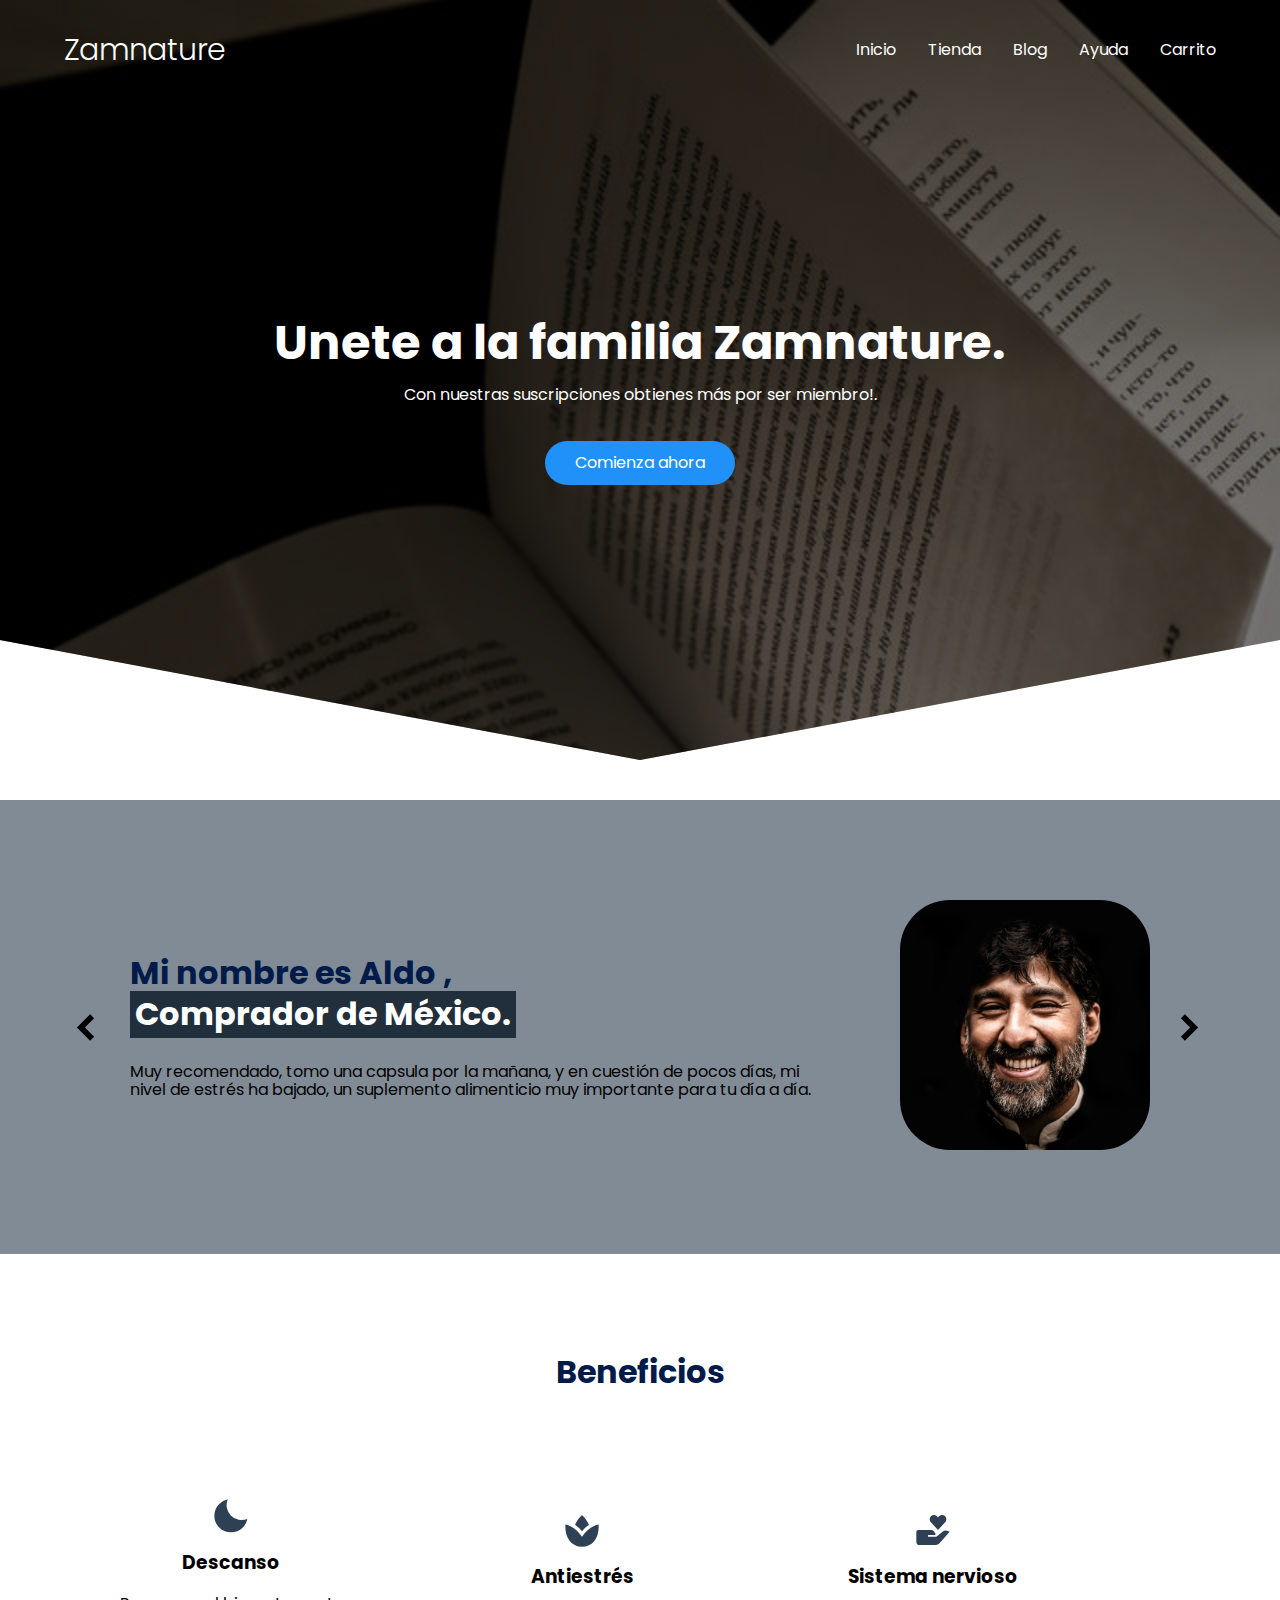
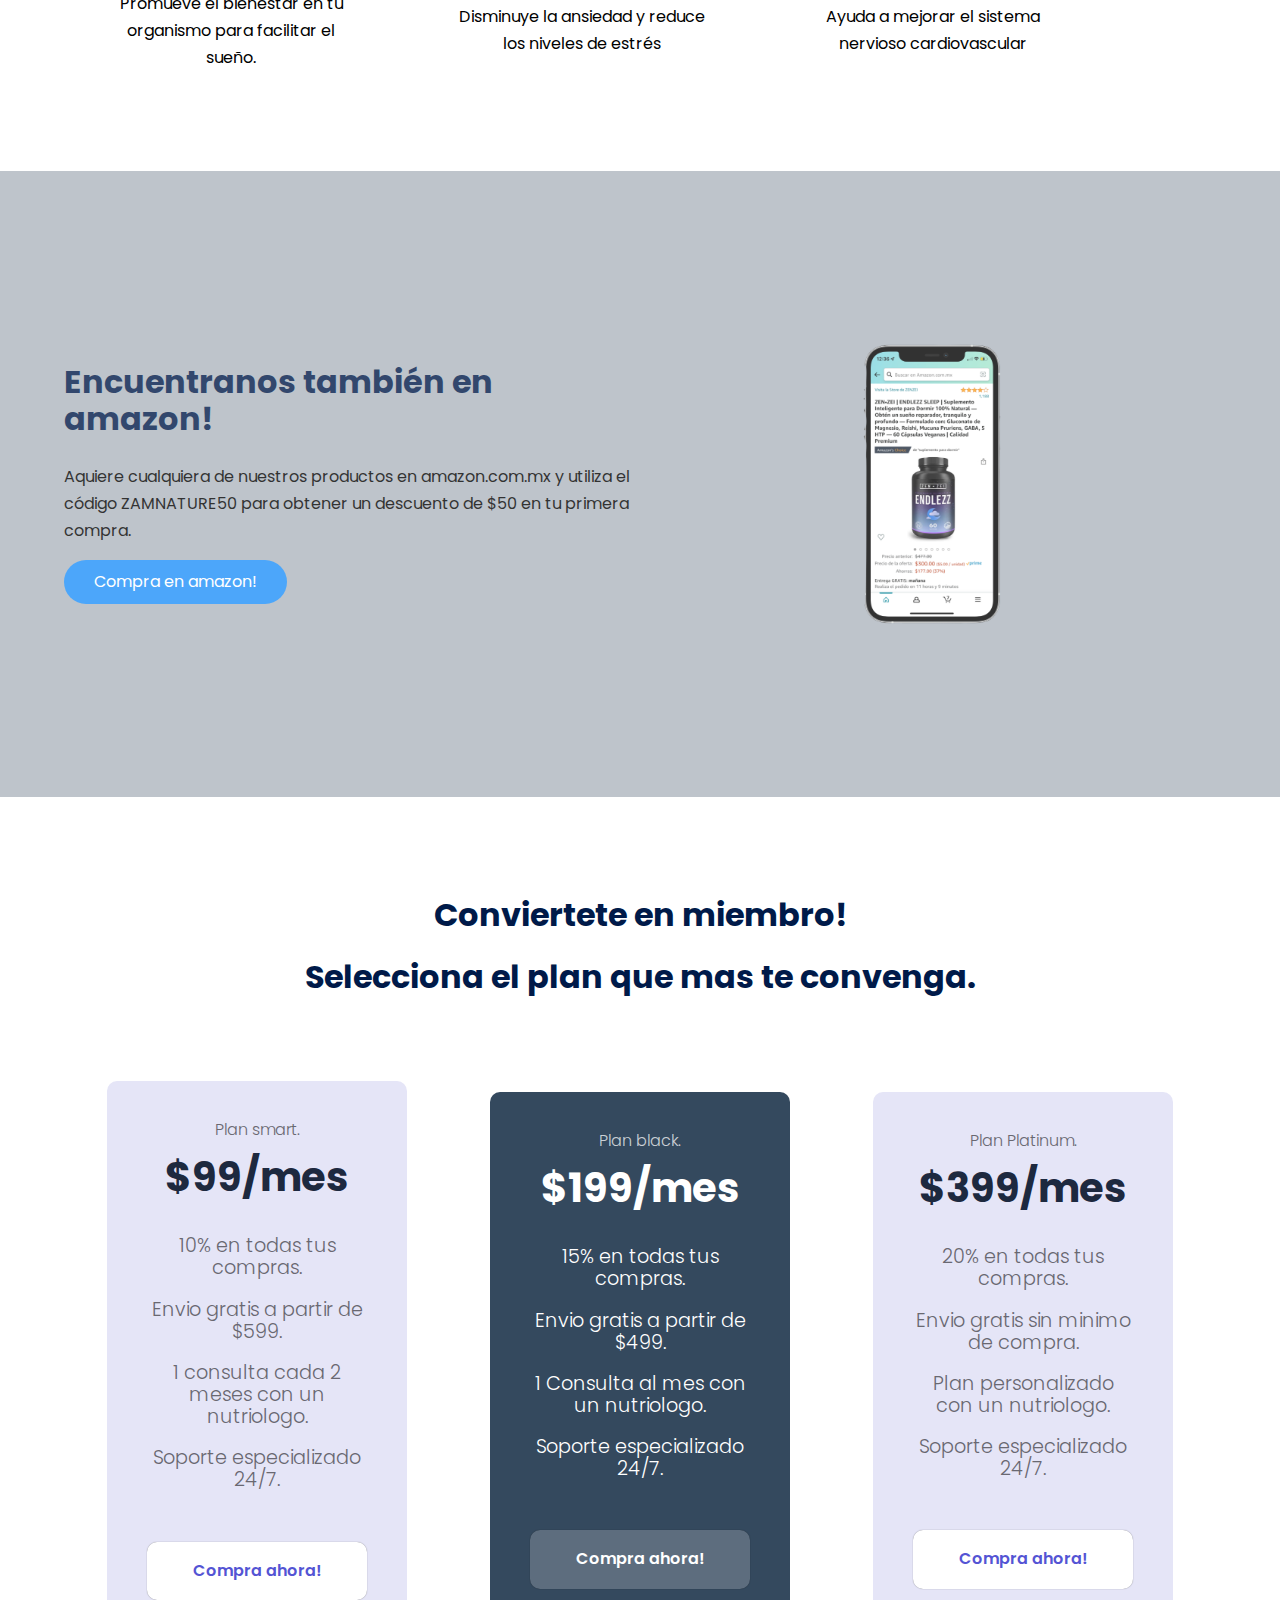
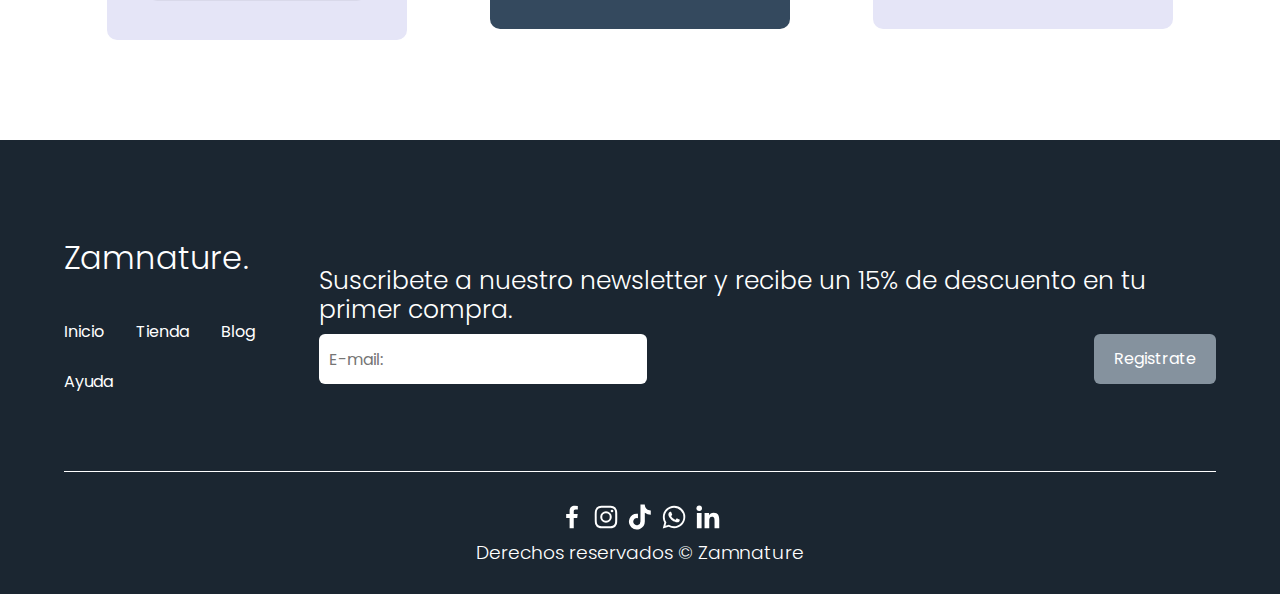
<file: index.html>
<!DOCTYPE html>
<html lang="es">
<head>
    <meta charset="UTF-8">
    <meta http-equiv="X-UA-Compatible" content="IE=edge">
    <meta name="viewport" content="width=device-width, initial-scale=1.0">
    <title>Zamnature</title>
    <link rel="shortcut icon" href="./landing-page/IMG/favicon.ico" type="image/x-icon">
    <link rel="stylesheet" href="./landing-page/CSS/normalize.css">
    <link rel="stylesheet" href="./landing-page/CSS/style.css">


    <meta name="theme-color" content="#85929E">

    <meta name="title" content="Zamnature - Suplementos alimenticios premium">
</head>
<body>
    
<header class="hero">
    <nav class="nav container">
        <div class="nav__logo">
            <a href="index.html" class="nav__title">Zamnature</a>
        </div>

        <ul class="nav__link nav__link--menu">
            <li class="nav__items">
                <a href="index.html" class="nav__links">Inicio</a>
            </li>
            <li class="nav__items">
                <a href="Tienda.html" class="nav__links">Tienda</a>
            </li>
            <li class="nav__items">
                <a href="Blog.html" class="nav__links">Blog</a>
            </li>
            <li class="nav__items">
                <a href="Ayuda.html" class="nav__links">Ayuda</a>
            </li>
            <li class="nav__items">
                <a href="#" class="nav__links">Carrito</a>
            </li>

            <img src="./landing-page/IMG/icons/close.svg" alt="" class="nav__close">
        </ul>

        <div class="nav__menu">
            <img src="./landing-page/IMG/icons/menu.svg" alt="" class="nav__img">
        </div>
    </nav>

    <section class="hero__container container">
        <h1 class="hero__title">Unete a la familia Zamnature.</h1>
        <p class="hero__paragraph">Con nuestras suscripciones obtienes más por ser miembro!.</p>
        <a href="#suscripciones" class="cta">Comienza ahora</a>
    </section>
</header>

<section class="testimony">
    <div class="testimony__container container">
        <img src="./landing-page/IMG/icons/leftarrow.svg" alt="" class="testimony__arrow" id="before">


        <section class="testimony__body testimony__body--show" data-id="1">
            <div class="testimony__texts">
                <h2 class="subtitle">Mi nombre es Aldo , <span class="testimony__course">
                    Comprador de México.
                </span></h2>
                <p class="testimony__review">Muy recomendado, tomo una capsula por la mañana, y en cuestión de pocos días, mi nivel de estrés ha bajado, un suplemento alimenticio muy importante para tu día a día.</p>
            </div>

            <figure class="testimony__picture">
                <img src="./landing-page/IMG/face.jpg" alt="" class="testimony__img">
            </figure>
        </section>


        <section class="testimony__body" data-id="2">
            <div class="testimony__texts">
                <h2 class="subtitle">Mi nombre es Daniel , <span class="testimony__course">
                    Comprador de México.
                </span></h2>
                <p class="testimony__review">Mejora mucho la calidad del sueño, recomiendo tomar una ahora antes de dormir! Excelente producto.</p>
            </div>

            <figure class="testimony__picture">
                <img src="./landing-page/IMG/face2.jpg" alt="" class="testimony__img">
            </figure>
        </section>


        <section class="testimony__body" data-id="3">
            <div class="testimony__texts">
                <h2 class="subtitle">Mi nombre es Aurora , <span class="testimony__course">
                    Comprador de México.
                </span></h2>
                <p class="testimony__review">¡Me encantó! Tengo aprox. 5 días tomándolas y he dormido profundo, despierto descansada.</p>
            </div>

            <figure class="testimony__picture">
                <img src="./landing-page/IMG/face3.jpg" alt="" class="testimony__img">
            </figure>
        </section>


        <img src="./landing-page/IMG/icons/rightarrow.svg" alt="" class="testimony__arrow" id="next">
    </div>
</section>


<main>
    <section class="container about">
        <h2 class="subtitle">Beneficios</h2>

        <div class="about__main">
            <article class="about__icons">
                <img src="./landing-page/IMG/icons/moon.svg" alt="" class="about__icon">
                <h3 class="about__title">Descanso</h3>
                <p class="about__paragraph">Promueve el bienestar en tu organismo para facilitar el sueño.</p>
            </article>

            <article class="about__icons">
                <img src="./landing-page/IMG/icons/lotus.svg" alt="" class="about__icon">
                <h3 class="about__title">Antiestrés</h3>
                <p class="about__paragraph">Disminuye la ansiedad y reduce los niveles de estrés</p>
            </article>

            <article class="about__icons">
                <img src="./landing-page/IMG/icons/care.svg" alt="" class="about__icon">
                <h3 class="about__title">Sistema nervioso</h3>
                <p class="about__paragraph">Ayuda a mejorar el sistema nervioso cardiovascular</p>
            </article>
        </div>
    </section>

    <section class="knowledge">
        <div class="knowledge__container container">
            <div class="knowledge__text">
                <h2 class="subtitle">Encuentranos también en amazon!</h2>
                <p class="knowledge__paragraph">Aquiere cualquiera de nuestros productos en amazon.com.mx y utiliza el código ZAMNATURE50 para obtener un descuento de $50 en tu primera compra.</p>
                <a href="#" class="cta">Compra en amazon!</a>
            </div>

            <figure class="knowledge__picture">
                <img src="./landing-page/IMG/mockup.png" alt="" class="knowledge__img">
            </figure>
        </div>
    </section>

    <section class="price container">
        <h2 class="subtitle">Conviertete en miembro!</h2>
        <h4 class="subtitle">Selecciona el plan que mas te convenga.</h4>
        
        <div class="price__table">
            <div class="price__element" id="suscripciones">
                <p class="price__name">Plan smart.</p>
                <h3 class="price__price">$99/mes</h3>

                <div class="price__items">
                    <p class="price__features">10% en todas tus compras.</p>
                    <p class="price__features">Envio gratis a partir de $599.</p>
                    <p class="price__features">1 consulta cada 2 meses con un nutriologo.</p>
                    <p class="price__features">Soporte especializado 24/7.</p>
                </div>

                <a href="#" class="price__cta">Compra ahora!</a>
            </div>



            <div class="price__element price__element--best">
                <p class="price__name">Plan black.</p>
                <h3 class="price__price">$199/mes</h3>

                <div class="price__items">
                    <p class="price__features">15% en todas tus compras.</p>
                    <p class="price__features">Envio gratis a partir de $499.</p>
                    <p class="price__features">1 Consulta al mes con un nutriologo.</p>
                    <p class="price__features">Soporte especializado 24/7.</p>
                </div>

                <a href="#" class="price__cta">Compra ahora!</a>
            </div>



            <div class="price__element">
                <p class="price__name">Plan Platinum.</p>
                <h3 class="price__price">$399/mes</h3>

                <div class="price__items">
                    <p class="price__features">20% en todas tus compras.</p>
                    <p class="price__features">Envio gratis sin minimo de compra.</p>
                    <p class="price__features">Plan personalizado con un nutriologo.</p>
                    <p class="price__features">Soporte especializado 24/7.</p>
                </div>

                <a href="#" class="price__cta">Compra ahora!</a>
            </div>


        </div>
    </section>
</main>
    
    <footer class="footer">
        <section class="footer__container container">
            <nav class="nav nav--footer">
                <h2 class="footer__title">Zamnature.</h2>

                <ul class="nav__link nav__link--footer">
                    <li class="nav__items">
                        <a href="index.html" class="nav__links">Inicio</a>
                    </li>
                    <li class="nav__items">
                        <a href="#" class="nav__links">Tienda</a>
                    </li>
                    <li class="nav__items">
                        <a href="#" class="nav__links">Blog</a>
                    </li>
                    <li class="nav__items">
                        <a href="Ayuda.html" class="nav__links">Ayuda</a>
                    </li>
                </ul>
            </nav>

            <form class="footer__form" action="https://formspree.io/f/xrgjzorg"
            method="POST">
                <h2 class="footer__newsletter">Suscribete a nuestro newsletter y recibe un 15% de descuento en tu primer compra.</h2>
                <div class="footer__inputs">
                    <input type="email" placeholder="E-mail:" class="footer__input"  name="_replyto">
                    <input type="submit" value="Registrate" class="footer__submit">
                </div>
            </form>
        </section>

        <section class="footer__copy container">
            <div class="footer__social">
                <a href="#" class="footer__icons">
                    <img src="./landing-page/IMG/icons/facebook.svg" alt="" class="footer__img">
                </a>

                <a href="#" class="footer__icons">
                    <img src="./landing-page/IMG/icons/instagram.svg" alt="" class="footer__img">
                </a>

                <a href="#" class="footer__icons">
                    <img src="./landing-page/IMG/icons/tiktok.svg" alt="" class="footer__img">
                </a>

                <a href="#" class="footer__icons">
                    <img src="./landing-page/IMG/icons/whatsapp.svg" alt="" class="footer__img">
                </a>

                <a href="#" class="footer__icons">
                    <img src="./landing-page/IMG/icons/linkedin.svg" alt="" class="footer__img">
                </a>

            </div>

            <h3 class="footer__copyright">Derechos reservados &copy; Zamnature</h3>
        </section>
    </footer>

<script src="./landing-page/JS/slider.js"></script>
<script src="./landing-page/JS/menu.js"></script>
</body>
</html>
</file>
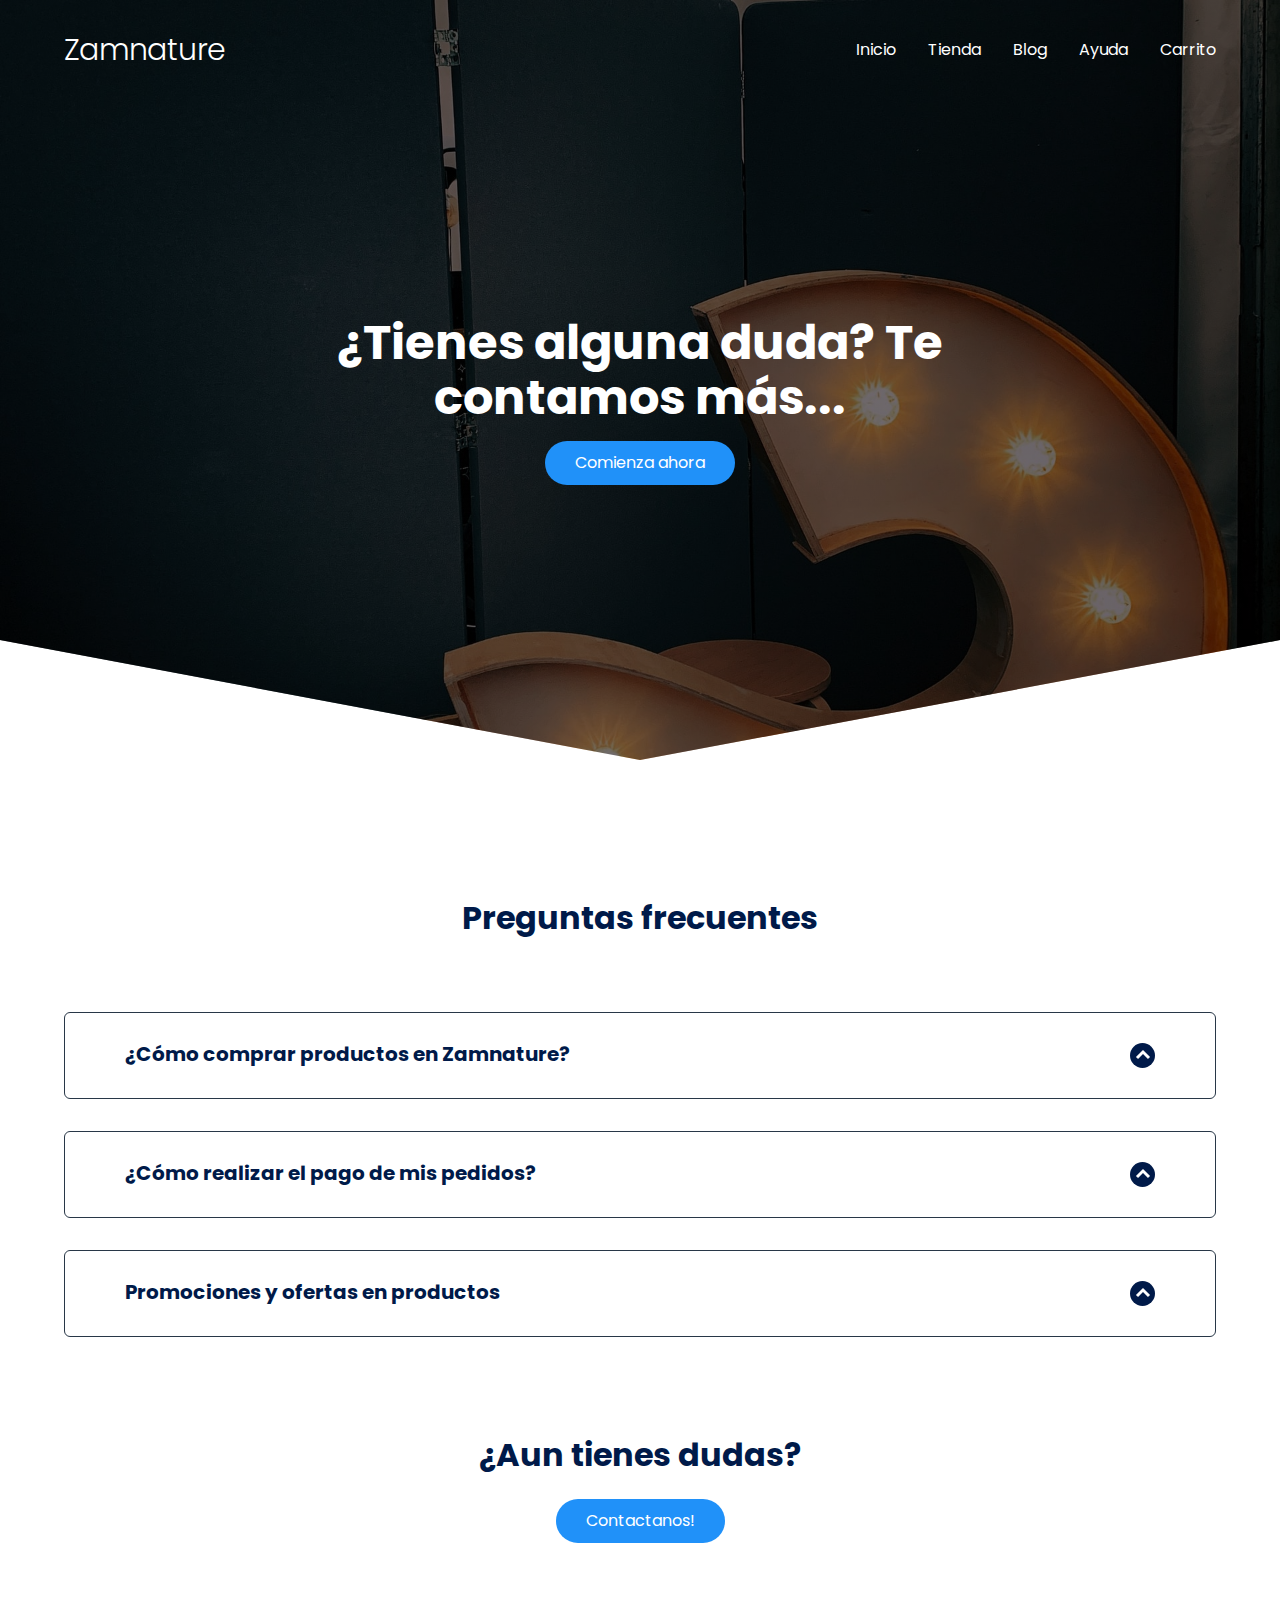
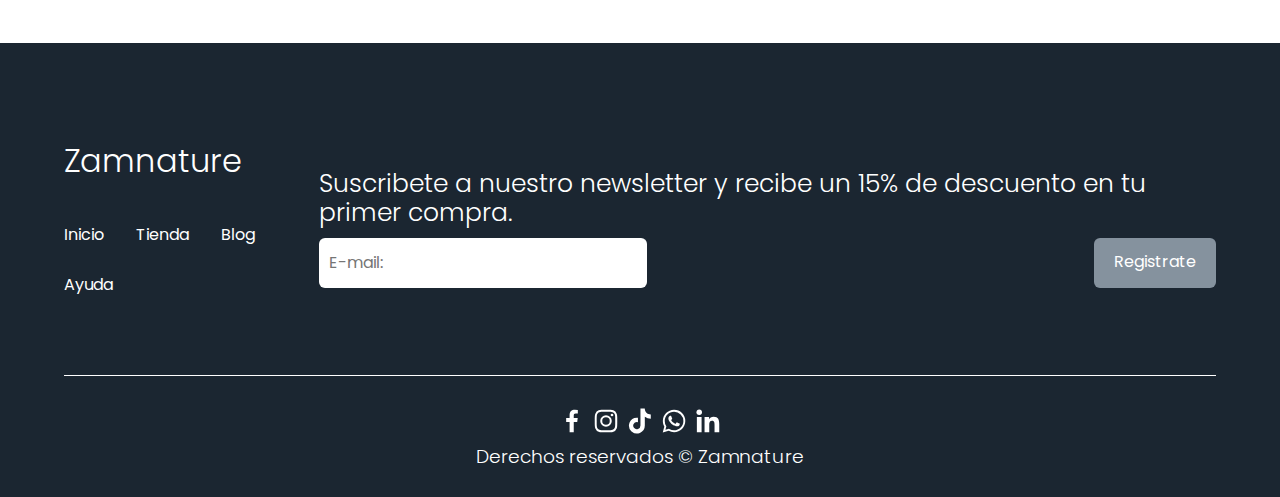
<file: Ayuda.html>
<!DOCTYPE html>
<html lang="es">
<head>
    <meta charset="UTF-8">
    <meta http-equiv="X-UA-Compatible" content="IE=edge">
    <meta name="viewport" content="width=device-width, initial-scale=1.0">
    <title>Zamnature</title>
    <link rel="shortcut icon" href="./landing-page/IMG/favicon.ico" type="image/x-icon">
    <link rel="stylesheet" href="./landing-page/CSS/normalize.css">
    <link rel="stylesheet" href="./landing-page/CSS/style.css">
</head>

<body>

    <header class="hero__ayuda">

        <nav class="nav container">
            <div class="nav__logo">
                <a href="index.html" class="nav__title">Zamnature</a>
            </div>
    
            <ul class="nav__link nav__link--menu">
                <li class="nav__items">
                    <a href="index.html" class="nav__links">Inicio</a>
                </li>
                <li class="nav__items">
                    <a href="Tienda.html" class="nav__links">Tienda</a>
                </li>
                <li class="nav__items">
                    <a href="Blog.html" class="nav__links">Blog</a>
                </li>
                <li class="nav__items">
                    <a href="Ayuda.html" class="nav__links">Ayuda</a>
                </li>
                <li class="nav__items">
                    <a href="#" class="nav__links">Carrito</a>
                </li>
    
                <img src="./landing-page/IMG/icons/close.svg" alt="" class="nav__close">
            </ul>
    
            <div class="nav__menu">
                <img src="./landing-page/IMG/icons/menu.svg" alt="" class="nav__img">
            </div>
        </nav>
    
        <section class="hero__container container">
            <h1 class="hero__title">¿Tienes alguna duda? Te contamos más...</h1>
            <!-- <p class="hero__paragraph">Lorem ipsum dolor sit amet consectetur adipisicing elit. Nihil eos assumenda tempore dignissimos quibusdam dolore, doloremque ab eum.</p> -->
            <a href="#ayuda" class="cta">Comienza ahora</a>
        </section>    
    </header>

    <main>

        <section class="questions container">
            <h2 class="subtitle" id="ayuda">Preguntas frecuentes</h2>
            <!-- <p class="questions__paragraph"></p> -->

            <section class="questions__container">
                <article class="questions__padding">
                    <div class="questions__answer">
                        <h3 class="questions__title">¿Cómo comprar productos en Zamnature?
                            <span class="questions__arrow">
                                <img src="./landing-page/IMG/icons/arrow.svg" alt="" class="questions__img">
                            </span>
                        </h3>
                        <p class="questions__show">
                            1. Selecciona tus productos favoritos y agregalos al carrito
                            2. Decide si quieres tu producto en suscripción o compra solo una vez
                            3. Establece tu dirección de envío
                            4. Selecciona tu método de pago
                            5. Disfruta de tu pedido!</p>
                    </div>
                </article>


                <article class="questions__padding">
                    <div class="questions__answer">
                        <h3 class="questions__title">¿Cómo realizar el pago de mis pedidos?
                            <span class="questions__arrow">
                                <img src="./landing-page/IMG/icons/arrow.svg" alt="" class="questions__img">
                            </span>
                        </h3>

                        <p class="questions__show">Actualmente puedes comprar tus productos con tu cuenta de PayPal, tarjeta de crédito o débito Visa, Mastercard y American Express.</p>
                    </div>
                </article>

                <article class="questions__padding">
                    <div class="questions__answer">
                        <h3 class="questions__title">Promociones y ofertas en productos
                            <span class="questions__arrow">
                                <img src="./landing-page/IMG/icons/arrow.svg" alt="" class="questions__img">
                            </span>
                        </h3>

                        <p class="questions__show">A lo largo del año contamos con diferentes promociones.
                            Te recomendamos suscribirte a nuestro newsletter para conocer todo sobre nosotros, promociones y descuentos. Siguenos en nuestras redes sociales para no perderte ninguna oferta.</p>
                    </div>
                </article>
            </section>

            <section class="questions__offer">

            </section>
            <h2 class="subtitle">¿Aun tienes dudas?</h2>
            <a href="#" class="cta">Contactanos!</a>
        </section>
    </main>

    <footer class="footer">
        <section class="footer__container container">
            <nav class="nav nav--footer">
                <h2 class="footer__title">Zamnature</h2>

                <ul class="nav__link nav__link--footer">
                    <li class="nav__items">
                        <a href="index.html" class="nav__links">Inicio</a>
                    </li>
                    <li class="nav__items">
                        <a href="#" class="nav__links">Tienda</a>
                    </li>
                    <li class="nav__items">
                        <a href="#" class="nav__links">Blog</a>
                    </li>
                    <li class="nav__items">
                        <a href="Ayuda.html" class="nav__links">Ayuda</a>
                    </li>
                </ul>
            </nav>

            <form class="footer__form">
                <h2 class="footer__newsletter">Suscribete a nuestro newsletter y recibe un 15% de descuento en tu primer compra.</h2>
                <div class="footer__inputs">
                    <input type="email" placeholder="E-mail:" class="footer__input">
                    <input type="submit" value="Registrate" class="footer__submit">
                </div>
            </form>
        </section>

        <section class="footer__copy container">
            <div class="footer__social">
                <a href="#" class="footer__icons">
                    <img src="./landing-page/IMG/icons/facebook.svg" alt="" class="footer__img">
                </a>

                <a href="#" class="footer__icons">
                    <img src="./landing-page/IMG/icons/instagram.svg" alt="" class="footer__img">
                </a>

                <a href="#" class="footer__icons">
                    <img src="./landing-page/IMG/icons/tiktok.svg" alt="" class="footer__img">
                </a>

                <a href="#" class="footer__icons">
                    <img src="./landing-page/IMG/icons/whatsapp.svg" alt="" class="footer__img">
                </a>

                <a href="#" class="footer__icons">
                    <img src="./landing-page/IMG/icons/linkedin.svg" alt="" class="footer__img">
                </a>

            </div>

            <h3 class="footer__copyright">Derechos reservados &copy; Zamnature</h3>
        </section>
    </footer>


    <script src="./landing-page/JS/questions.js"></script>
    <script src="./landing-page/JS/menu.js"></script>
</body>
</file>
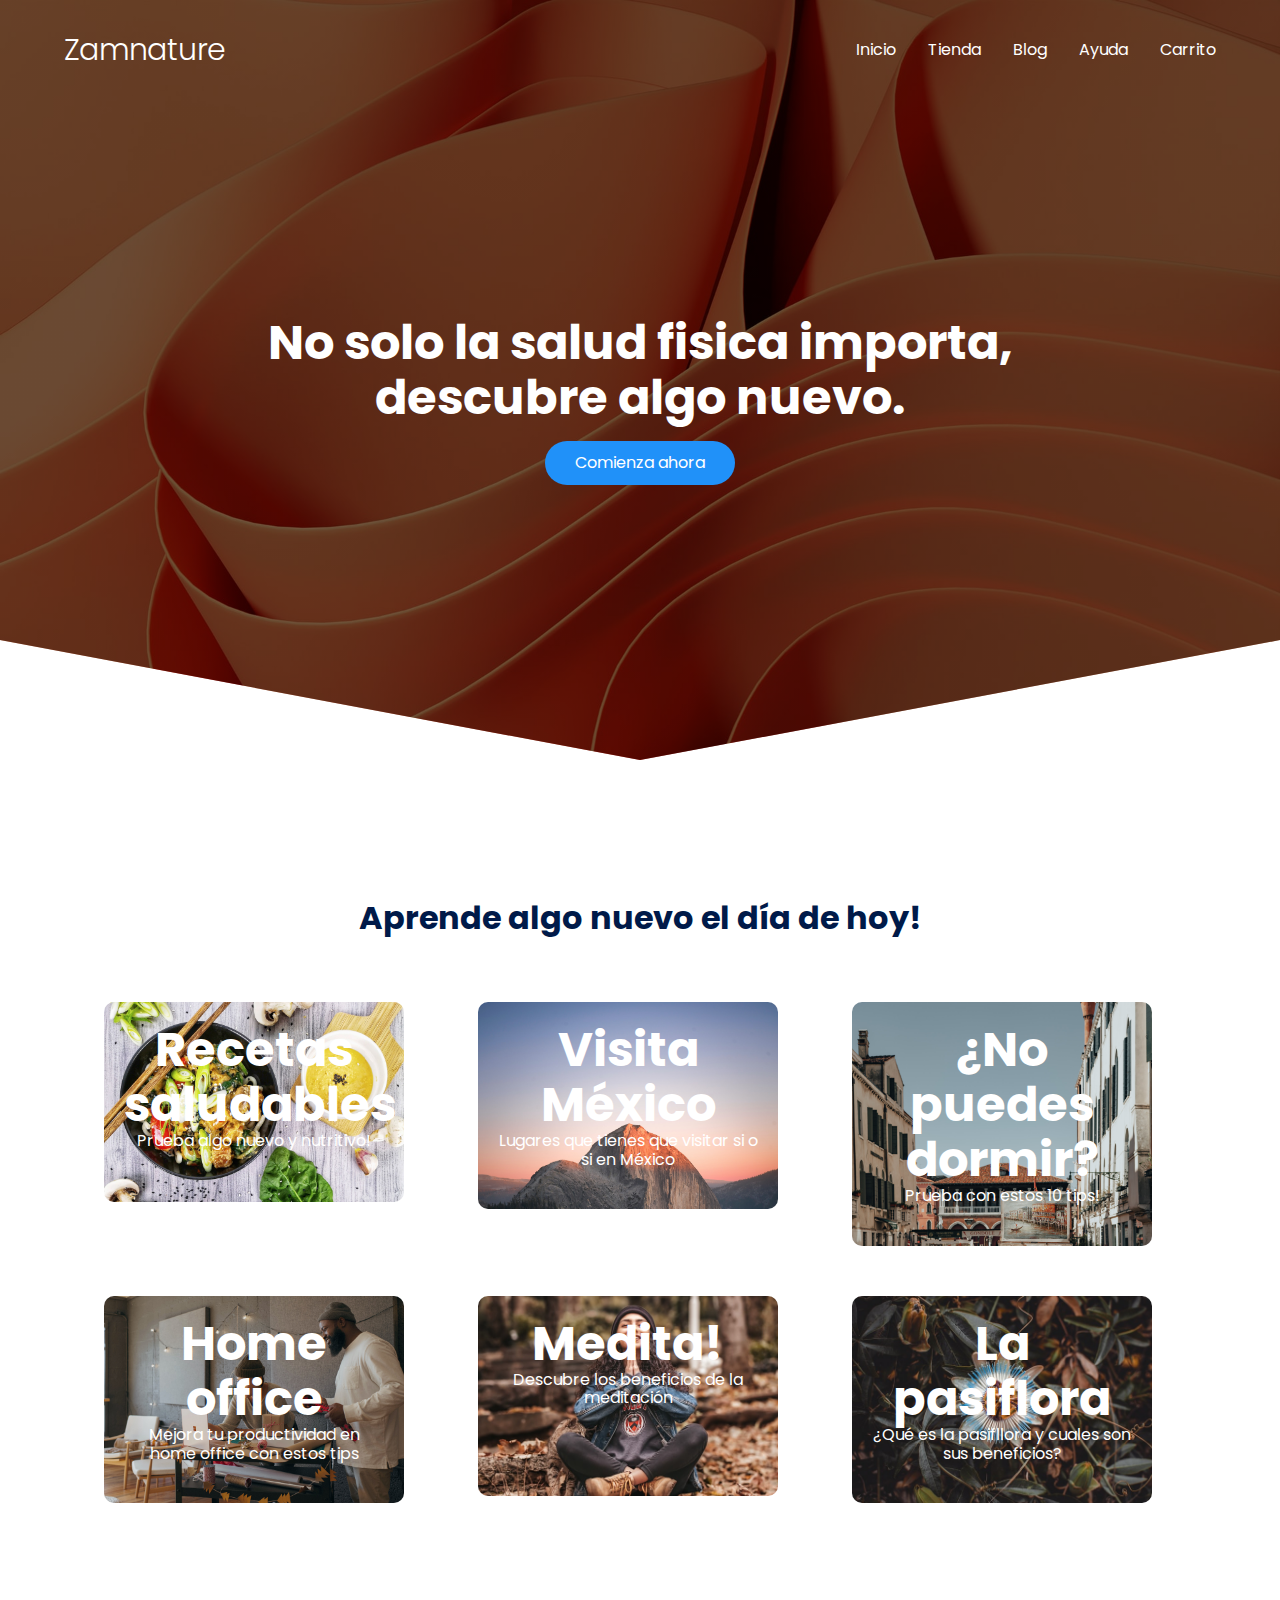
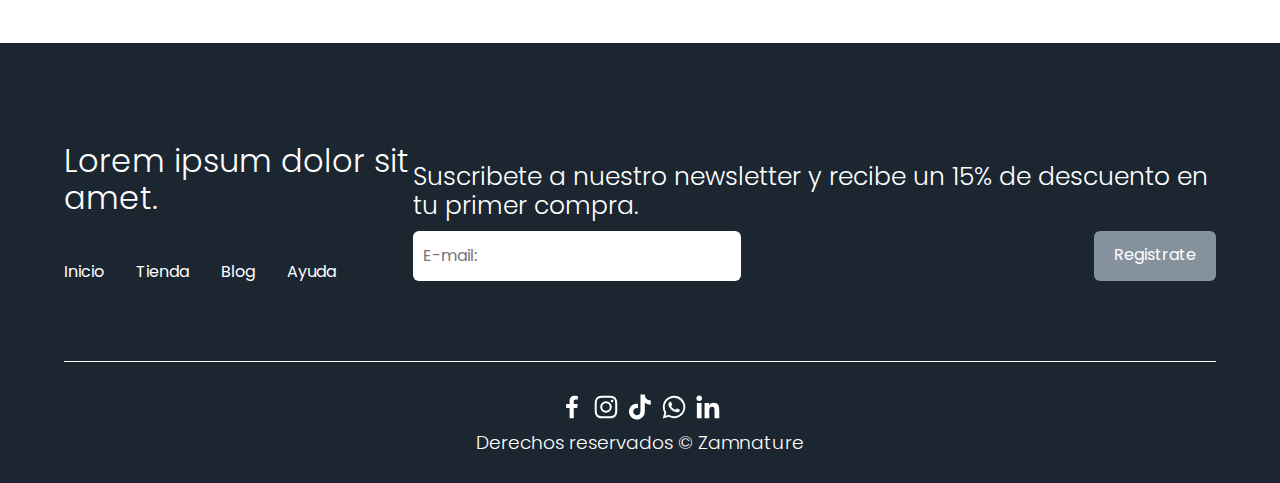
<file: Blog.html>
<!DOCTYPE html>
<html lang="es">
<head>
    <meta charset="UTF-8">
    <meta http-equiv="X-UA-Compatible" content="IE=edge">
    <meta name="viewport" content="width=device-width, initial-scale=1.0">
    <title>Zamnature</title>
    <link rel="shortcut icon" href="./landing-page/IMG/favicon.ico" type="image/x-icon">
    <link rel="stylesheet" href="./landing-page/CSS/normalize.css">
    <link rel="stylesheet" href="./landing-page/CSS/style.css">


    <meta name="theme-color" content="#85929E">

    <meta name="title" content="Zamnature - Suplementos alimenticios premium">
</head>
<body>
    
<header class="hero__blog">
    <nav class="nav container">
        <div class="nav__logo">
            <a href="index.html" class="nav__title">Zamnature</a>
        </div>

        <ul class="nav__link nav__link--menu">
            <li class="nav__items">
                <a href="index.html" class="nav__links">Inicio</a>
            </li>
            <li class="nav__items">
                <a href="Tienda.html" class="nav__links">Tienda</a>
            </li>
            <li class="nav__items">
                <a href="Blog.html" class="nav__links">Blog</a>
            </li>
            <li class="nav__items">
                <a href="Ayuda.html" class="nav__links">Ayuda</a>
            </li>
            <li class="nav__items">
                <a href="#" class="nav__links">Carrito</a>
            </li>

            <img src="./landing-page/IMG/icons/close.svg" alt="" class="nav__close">
        </ul>

        <div class="nav__menu">
            <img src="./landing-page/IMG/icons/menu.svg" alt="" class="nav__img">
        </div>
    </nav>

    <section class="hero__container container">
        <h1 class="hero__title">No solo la salud fisica importa, descubre algo nuevo.</h1>
        <!-- <p class="hero__paragraph">Lorem ipsum dolor sit amet consectetur adipisicing elit. Nihil eos assumenda tempore dignissimos quibusdam dolore, doloremque ab eum.</p> -->
        <a href="#blog" class="cta">Comienza ahora</a>
    </section>

    <main>

    </main>

    

</header>

<main>
    <section class="blog container">
        <h2 class="subtitle">Aprende algo nuevo el día de hoy!</h2>

        <div class="blog__table" id="blog">

            <a href="https://www.elmueble.com/cocinas/16-recetas-que-mejoran-tu-salud-y-te-cuidan_45045" target="_blank" rel="noopener noreferrer" class="blog__element--link">

                <div class="blog__element" style="background-image: url(./landing-page/IMG/blog/blog1.jpg);">
                    <div class="textos">
                        <h3 class="hero__title">Recetas saludables</h3>
                        <p class="hero__paragraph">Prueba algo nuevo y nutritivo!</p>
                    </div>
                </div>

            </a>

            <a href="https://tipsparatuviaje.com/lugares-turisticos-de-mexico/" target="_blank" rel="noopener noreferrer" class="blog__element--link">

                <div class="blog__element" style="background-image: url(./landing-page/IMG/blog/blog2.jpg);">
                    <div class="textos">
                        <h3 class="hero__title">Visita México</h3>
                        <p class="hero__paragraph">Lugares que tienes que visitar si o si en México </p>
                    </div>
                </div>

            </a>

            <a href="https://www.normodorm.es/blog/10-consejos-para-dormir-como-un-tronco" target="_blank" rel="noopener noreferrer" class="blog__element--link">

                <div class="blog__element" style="background-image: url(./landing-page/IMG/blog/blog3.jpg);">
                    <div class="textos">
                        <h3 class="hero__title">¿No puedes dormir?</h3>
                        <p class="hero__paragraph">Prueba con estos 10 tips!</p>
                    </div>
                </div>

            </a>

            <a href="https://www.mrsolutions.com.mx/12-consejos-para-mejorar-tu-productividad-de-home-office/" target="_blank" rel="noopener noreferrer" class="blog__element--link">
   
            <div class="blog__element" style="background-image: url(./landing-page/IMG/blog/blog4.jpg);">
                <div class="textos">
                    <h3 class="hero__title">Home office</h3>
                    <p class="hero__paragraph">Mejora tu productividad en home office con estos tips</p>
                </div>
            </div>

            </a>
            
            <a href="https://espanol.kaiserpermanente.org/es/health-wellness/mental-health/tools-resources/meditation/101-benefits" target="_blank" rel="noopener noreferrer" class="blog__element--link">

                <div class="blog__element" style="background-image: url(./landing-page/IMG/blog/blog5.jpg);">
                    <div class="textos">
                        <h3 class="hero__title">Medita!</h3>
                        <p class="hero__paragraph">Descubre los beneficios de la meditación</p>
                    </div>
                </div>

            </a>

            <a href="https://farmacia-monicacatala.com/noticias/conoces-los-beneficios-de-la-pasiflora/" target="_blank" rel="noopener noreferrer" class="blog__element--link">

                <div class="blog__element" style="background-image: url(./landing-page/IMG/blog/blog6.jpg);">
                    <div class="textos">
                        <h3 class="hero__title">La pasiflora</h3>
                        <p class="hero__paragraph">¿Qué es la pasifllora y cuales son sus beneficios?</p>
                    </div>
                </div>

            </a>

        </div>
    </section>
</main>


<footer class="footer">
    <section class="footer__container container">
        <nav class="nav nav--footer">
            <h2 class="footer__title">Lorem ipsum dolor sit amet.</h2>

            <ul class="nav__link nav__link--footer">
                <li class="nav__items">
                    <a href="index.html" class="nav__links">Inicio</a>
                </li>
                <li class="nav__items">
                    <a href="#" class="nav__links">Tienda</a>
                </li>
                <li class="nav__items">
                    <a href="#" class="nav__links">Blog</a>
                </li>
                <li class="nav__items">
                    <a href="Ayuda.html" class="nav__links">Ayuda</a>
                </li>
            </ul>
        </nav>

        <form class="footer__form" action="https://formspree.io/f/xrgjzorg"
        method="POST">
            <h2 class="footer__newsletter">Suscribete a nuestro newsletter y recibe un 15% de descuento en tu primer compra.</h2>
            <div class="footer__inputs">
                <input type="email" placeholder="E-mail:" class="footer__input"  name="_replyto">
                <input type="submit" value="Registrate" class="footer__submit">
            </div>
        </form>
    </section>

    <section class="footer__copy container">
        <div class="footer__social">
            <a href="#" class="footer__icons">
                <img src="./landing-page/IMG/icons/facebook.svg" alt="" class="footer__img">
            </a>

            <a href="#" class="footer__icons">
                <img src="./landing-page/IMG/icons/instagram.svg" alt="" class="footer__img">
            </a>

            <a href="#" class="footer__icons">
                <img src="./landing-page/IMG/icons/tiktok.svg" alt="" class="footer__img">
            </a>

            <a href="#" class="footer__icons">
                <img src="./landing-page/IMG/icons/whatsapp.svg" alt="" class="footer__img">
            </a>

            <a href="#" class="footer__icons">
                <img src="./landing-page/IMG/icons/linkedin.svg" alt="" class="footer__img">
            </a>

        </div>

        <h3 class="footer__copyright">Derechos reservados &copy; Zamnature</h3>
    </section>
</footer>

<script src="./landing-page/JS/slider.js"></script>
<script src="./landing-page/JS/menu.js"></script>
</body>
</file>
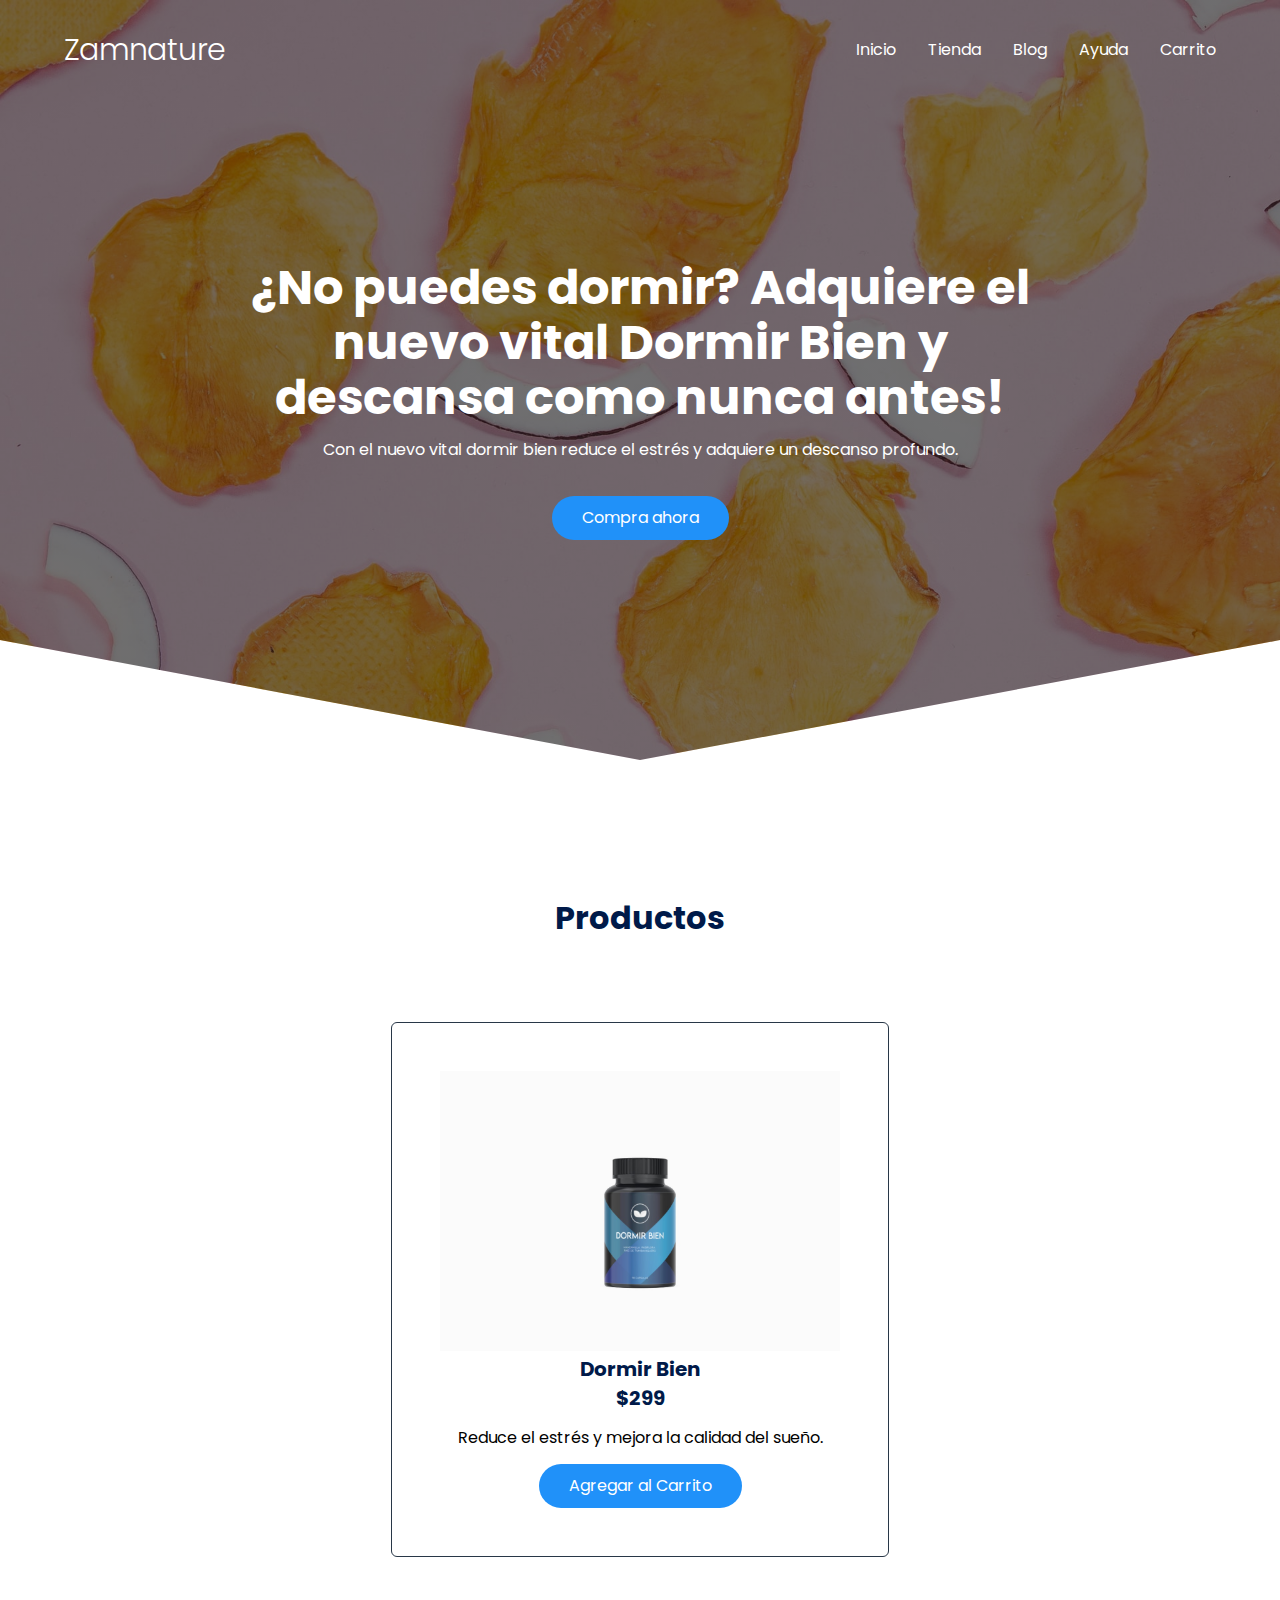
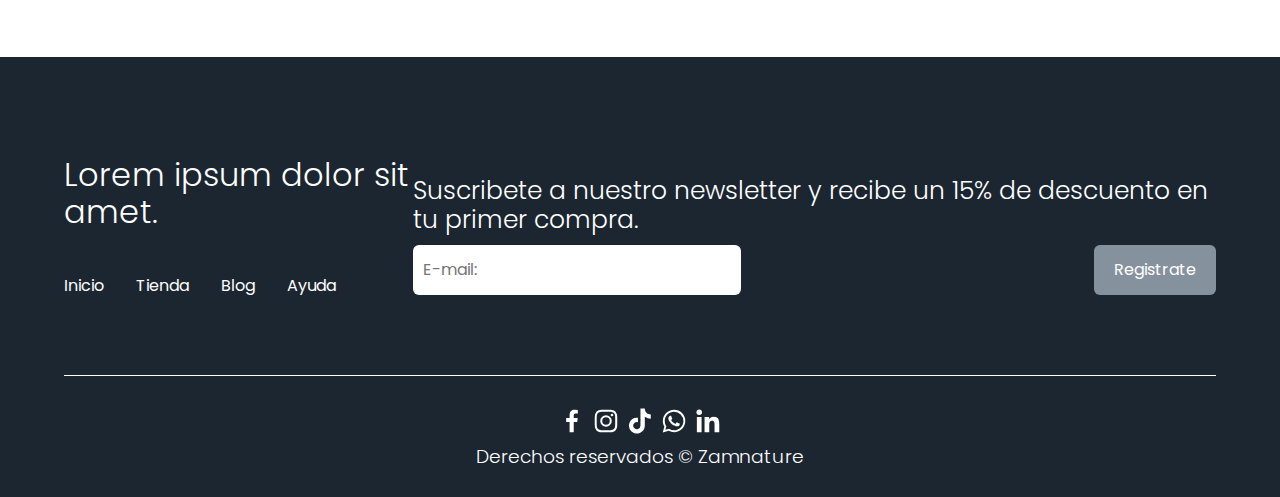
<file: Tienda.html>
<!DOCTYPE html>
<html lang="es">
<head>
    <meta charset="UTF-8">
    <meta http-equiv="X-UA-Compatible" content="IE=edge">
    <meta name="viewport" content="width=device-width, initial-scale=1.0">
    <title>Zamnature</title>
    <link rel="shortcut icon" href="./landing-page/IMG/favicon.ico" type="image/x-icon">
    <link rel="stylesheet" href="./landing-page/CSS/normalize.css">
    <link rel="stylesheet" href="./landing-page/CSS/style.css">
    


    <meta name="theme-color" content="#85929E">

    <meta name="title" content="Zamnature - Suplementos alimenticios premium">
</head>
<body>
    
<header class="hero__tienda">
    <nav class="nav container">
        <div class="nav__logo">
            <a href="index.html" class="nav__title">Zamnature</a>
        </div>

        <ul class="nav__link nav__link--menu">
            <li class="nav__items">
                <a href="index.html" class="nav__links">Inicio</a>
            </li>
            <li class="nav__items">
                <a href="Tienda.html" class="nav__links">Tienda</a>
            </li>
            <li class="nav__items">
                <a href="Blog.html" class="nav__links">Blog</a>
            </li>
            <li class="nav__items">
                <a href="Ayuda.html" class="nav__links">Ayuda</a>
            </li>
            <li class="nav__items">
                <a href="#" class="nav__links">Carrito</a>
            </li>

            <img src="./landing-page/IMG/icons/close.svg" alt="" class="nav__close">
        </ul>

        <div class="nav__menu">
            <img src="./landing-page/IMG/icons/menu.svg" alt="" class="nav__img">
        </div>
    </nav>

    <section class="hero__container container">
        <h1 class="hero__title">¿No puedes dormir? Adquiere el nuevo vital Dormir Bien y descansa como nunca antes!</h1>
        <p class="hero__paragraph">Con el nuevo vital dormir bien reduce el estrés y adquiere un descanso profundo.</p>
        <a href="#producto" class="cta">Compra ahora</a>
    </section>
</header>

<main>
    <section class="products container">
        <h2 class="subtitle">Productos</h2>

        <section class="products__container">

            <article class="products__padding" id="producto">
                <div class="products__content">
                    <img src="./landing-page/IMG/tienda/Dormirbien_mockup.png" alt="" class="products__img">
                    <h3 class="products__title">Dormir Bien</h3>
                    <h4 class="products__price">$299</h4>
                    <p class="products__paragraph">Reduce el estrés y mejora la calidad del sueño.</p>
                    <a href="#" class="cta">Agregar al Carrito</a>

                    <!-- <script
                        src="https://www.paypal.com/sdk/js?client-id=AVe4sf-YHMGG0mCXA7Cr-vs6-h0iC2QXftLouuGW6zcNMJbTRvXYrUudF96lWSEKolkhZftjK0XCHHdt&currency=MXN">
                        </script>
                        <div id="paypal-button-container"></div>

                        <script>
                            paypal.Buttons({
                                style:{
                                    color: 'blue', 
                                    shape: 'pill',
                                    label: 'pay'
                                },
                                createOrder: function(data, actions){
                                    return actions.order.create({
                                        purchase_units:[{
                                            amount:{
                                                value: 299
                                            }
                                        }]
                                    });
                                },

                                onApprove: function(data, actions){
                                    actions.order.capture().then(function(detalles){
                                        console.log(detalles)
                                    });
                                },

                                onCancel: function(data){
                                    alert("Pago cancelado");
                                    console.log(data)
                                }
                            }).render('#paypal-button-container');
                        </script> -->
                </div>
            </article>
        </section>

    </section>
</main>

<footer class="footer">
    <section class="footer__container container">
        <nav class="nav nav--footer">
            <h2 class="footer__title">Lorem ipsum dolor sit amet.</h2>

            <ul class="nav__link nav__link--footer">
                <li class="nav__items">
                    <a href="index.html" class="nav__links">Inicio</a>
                </li>
                <li class="nav__items">
                    <a href="#" class="nav__links">Tienda</a>
                </li>
                <li class="nav__items">
                    <a href="#" class="nav__links">Blog</a>
                </li>
                <li class="nav__items">
                    <a href="Ayuda.html" class="nav__links">Ayuda</a>
                </li>
            </ul>
        </nav>

        <form class="footer__form">
            <h2 class="footer__newsletter">Suscribete a nuestro newsletter y recibe un 15% de descuento en tu primer compra.</h2>
            <div class="footer__inputs">
                <input type="email" placeholder="E-mail:" class="footer__input">
                <input type="submit" value="Registrate" class="footer__submit">
            </div>
        </form>
    </section>

    <section class="footer__copy container">
        <div class="footer__social">
            <a href="#" class="footer__icons">
                <img src="./landing-page/IMG/icons/facebook.svg" alt="" class="footer__img">
            </a>

            <a href="#" class="footer__icons">
                <img src="./landing-page/IMG/icons/instagram.svg" alt="" class="footer__img">
            </a>

            <a href="#" class="footer__icons">
                <img src="./landing-page/IMG/icons/tiktok.svg" alt="" class="footer__img">
            </a>

            <a href="#" class="footer__icons">
                <img src="./landing-page/IMG/icons/whatsapp.svg" alt="" class="footer__img">
            </a>

            <a href="#" class="footer__icons">
                <img src="./landing-page/IMG/icons/linkedin.svg" alt="" class="footer__img">
            </a>

        </div>

        <h3 class="footer__copyright">Derechos reservados &copy; Zamnature</h3>
    </section>
</footer>

<script src="./landing-page/JS/slider.js"></script>
<script src="./landing-page/JS/menu.js"></script>
<script src="https://cdn.jsdelivr.net/npm/bootstrap@5.1.3/dist/js/bootstrap.bundle.min.js" integrity="sha384-ka7Sk0Gln4gmtz2MlQnikT1wXgYsOg+OMhuP+IlRH9sENBO0LRn5q+8nbTov4+1p" crossorigin="anonymous"></script>
</body>
</file>
<file: landing-page/CSS/style.css>
@import url('https://fonts.googleapis.com/css2?family=Poppins:wght@100;200;300;400;600;700&display=swap');

:root{
    --padding-container: 100px 0;
    --color-title: #001A49;
}

body{
    font-family: 'Poppins', sans-serif;
}

.container{
    width: 90%;
    max-width: 1200px;
    margin: 0 auto;
    overflow: hidden;
    padding: var(--padding-container);
}

.hero{
   width: 100%;
   height: 100vh;
   min-height: 600px;
   max-height: 800px;
   position: relative;
   display: grid;
   grid-template-rows: 100px 1fr;
   color: #fff;
}

.hero::before{
    content: "";
    position: absolute;
    top: 0;
    left: 0;
    width: 100%;
    height: 100%;
    background-image: linear-gradient(180deg, #0000008c 0%, #0000008c 100%), url(../IMG/inicio.jpg);
    background-size: cover;
    clip-path: polygon(0 0, 100% 0, 100% 80%, 50% 95%, 0 80%);
    z-index: -1;
}

.hero__ayuda{
    width: 100%;
    height: 100vh;
    min-height: 600px;
    max-height: 800px;
    position: relative;
    display: grid;
    grid-template-rows: 100px 1fr;
    color: #fff;
 }
 
 .hero__ayuda::before{
     content: "";
     position: absolute;
     top: 0;
     left: 0;
     width: 100%;
     height: 100%;
     background-image: linear-gradient(180deg, #0000008c 0%, #0000008c 100%), url(../IMG/ayuda.jpg);
     background-size: cover;
     clip-path: polygon(0 0, 100% 0, 100% 80%, 50% 95%, 0 80%);
     z-index: -1;
 }

 .hero__tienda{
    width: 100%;
    height: 100vh;
    min-height: 600px;
    max-height: 800px;
    position: relative;
    display: grid;
    grid-template-rows: 100px 1fr;
    color: #fff;
 }
 
 .hero__tienda::before{
     content: "";
     position: absolute;
     top: 0;
     left: 0;
     width: 100%;
     height: 100%;
     background-image: linear-gradient(180deg, #0000008c 0%, #0000008c 100%), url(../IMG/tienda/tienda.jpg);
     background-size: cover;
     clip-path: polygon(0 0, 100% 0, 100% 80%, 50% 95%, 0 80%);
     z-index: -1;
    }

    .hero__blog{
        width: 100%;
        height: 100vh;
        min-height: 600px;
        max-height: 800px;
        position: relative;
        display: grid;
        grid-template-rows: 100px 1fr;
        color: #fff;
     }
     
     .hero__blog::before{
         content: "";
         position: absolute;
         top: 0;
         left: 0;
         width: 100%;
         height: 100%;
         background-image: linear-gradient(180deg, #0000008c 0%, #0000008c 100%), url(../IMG/blog/blog.jpg);
         background-size: cover;
         clip-path: polygon(0 0, 100% 0, 100% 80%, 50% 95%, 0 80%);
         z-index: -1;
        }

/* Nav */

.nav{
    --padding-container: 0;
    height: 100%;
    display: flex;
    align-items: center;
}

.nav__title{
    font-weight: 300;
    font-size: 30px;
    text-decoration: none;
    color: #fff;
}

.nav__link{
    margin-left: auto;
    padding: 0;
    display: grid;
    grid-auto-flow: column;
    grid-auto-columns: max-content;
    gap: 2em;
}

.nav__items{
    list-style: none;
}

.nav__links{
    color: #fff;
    text-decoration: none;
}

.nav__menu{
    margin-left: auto;
    cursor: pointer;
    display: none;
}

.nav__img{
    display: block;
    width: 30px;
}

.nav__close{
    display: var(--show, none);
}

/* Hero container */

.hero__container{
    max-width: 800px;
    display: grid;
    --padding-container: 0;
    grid-auto-rows: max-content;
    align-content: center;
    gap: 1em;
    padding-bottom: 100px;
    text-align: center;
}

.hero__title{
    font-size: 3rem;
    color: #fff;
}

.hero__paragraph{
    margin-bottom: 20px;
    color: #fff;
}

.cta{
    display: inline-block;
    background-color: #2091F9;
    justify-self: center;
    color: #fff;
    text-decoration: none;
    padding: 13px 30px;
    border-radius: 32px;

}

/* About */

.about{
    text-align: center;
}

.subtitle{
    color: var(--color-title);
    font-size: 2rem;
    margin-bottom: 25px;
}

.about__paragraph{
    line-height: 1.7;
}

.about__main{
    padding-top: 80px;
    display: grid;
    width: 90%;
    gap: 1em;
    overflow: hidden;
    grid-template-columns: repeat(auto-fit, minmax(260px, auto));
}

.about__icons{
    display: grid;
    gap: 1em;
    justify-items: center;
    width: 260px;
    overflow: hidden;
    margin: auto;
}

.about__icon{
    width: 40px;
}


/* Knowledge */

.knowledge{
    background-color: #AEB6BF;
    opacity: 0.8;
    background-image:  radial-gradient(#283747 0.5px, transparent 0.5px), radial-gradient(#283747 0.5px, #AEB6BF 0.5px);
    background-size: 20px 20px;
    background-position: 0 0,10px 10px;
}

.knowledge__container{
    display: grid;
    grid-template-columns: 1fr 1fr;
    gap: 1em;
    align-items: center;
}

.knowledge__picture{
    max-width: 950px;
}

.knowledge__paragraph{
    line-height: 1.7;
    margin-bottom: 15px;
}

.knowledge__img{
    width: 100%;
    display: block;
}


/* Price */

.price{
    text-align: center;
}

.price__table{
    padding-top: 60px;
    display: flex;
    flex-wrap: wrap;
    gap: 2.5em;
    justify-content: space-evenly;
    align-items: center;
}

.price__element{
    transition: all 300ms;
    position: relative;
    background-color: #e5e5f7;
    text-align: center;
    border-radius: 10px;
    width: 300px;
    padding: 40px;
    --color-plan: #696871;
    --color-price: #1D293F;
    --bg-cta: #fff;
    --color-cta: #5454d4;
    --color-item: #696871;
}

.price__element:hover{
    transform: scale(1.15);
}

.price__element--best{
    width: 300px;
    padding: 40px;
    transition: all 300ms;
    position: relative;
    background-color: #34495E;
    --color-plan: rgb(255 255 255 / 75% );
    --color-price: #fff;
    --bg-cta: #5D6D7E;
    --color-cta: #fff;
    --color-item: #fff;
}


.price__element--best:hover{
    transform: scale(1.15);
}


.price__name{
    color: var(--color-plan);
    margin-bottom: 15px;
    font-weight: 300;
}


.price__price{
    font-size: 2.5rem;
    color: var(--color-price);
}

.price__items{
   margin-top: 35px;
   display: grid;
   gap: 1em;
   font-weight: 300;
   font-size: 1.2rem;
   margin-bottom: 50px;
   color: var(--color-item);
}

.price__cta{
    display: block;
    padding: 20px 0;
    border-radius: 10px;
    text-decoration: none;
    background-color: var(--bg-cta);
    font-weight: 600;
    color: var(--color-cta);
    box-shadow: 0 0 1px rgba( 0, 0, 0, .5);
}


/* Testimony */

.testimony{
    background-color: #808B96;
}

.testimony__container{
    display: grid;
    grid-template-columns: 50px 1fr 50px;
    gap: 1em;
    align-items: center;
}

.testimony__body{
    display: grid;
    grid-template-columns: 1fr max-content;
    justify-content: space-between;
    align-items: center;
    gap: 2em;
    grid-column: 2/3;
    grid-row: 1/2;
    opacity: 0;
    pointer-events: none;
}

.testimony__body--show{
    pointer-events: unset;
    opacity: 1;
    transition: opacity 1.5s ease-in-out;
}

.testimony__img{
    width: 250px;
    height: 250px;
    border-radius: 50px;
    object-fit: cover;
    object-position: 50% 30%;
}

.testimony__texts{
    max-width: 700px;
}


.testimony__course{
    background-color: #212F3C;
    color: #fff;
    display: inline-block;
    padding: 5px;
}


.testimony__arrow{
    width: 90%;
    cursor: pointer;
}


/* Ayuda */

.questions{
    text-align: center;
}

.questions__container{
    display: grid;
    gap: 2em;
    padding-top: 50px;
    padding-bottom: 100px;
}

.questions__padding{
    padding: 0;
    transition: padding .3s;
    border: 1px solid #283747;
    border-radius: 6px;
}

.questions__padding--add{
    padding-bottom: 30px;
}

.questions__answer{
    padding: 0 30px 0;
    overflow: hidden;
}

.questions__title{
    text-align: left;
    display: flex;
    font-size: 20px;
    padding: 30px 30px;
    cursor: pointer;
    color: var(--color-title);
    justify-content: space-between;
}

.questions__arrow{
    border-radius: 50%;
    background-color: var(--color-title);
    width: 25px;
    height: 25px;
    display: flex;
    justify-content: center;
    align-items: center;
    align-self: flex-end;
    margin-left: 10px;
    transition: transform .3s;
}

.questions__arrow--rotate{
    transform: rotate(180deg);
}

.questions__show{
    text-align: left;
    height: 0;
    transition: height .3s;
}

.questions__img{
    display: block;
}

.questions__copy{
    width: 60%;
    margin: 0 auto;
    margin-bottom: 30px;
}



/* Tienda */

.products{
    text-align: center;
}

.products__container{
    padding-top: 60px;
    display: flex;
    flex-wrap: wrap;
    gap: 2.5em;
    justify-content: space-evenly;
    align-items: center;
}

.products__padding{
    padding: 3rem;
    transition: padding .3s;
    border: 1px solid #283747;
    border-radius: 6px;
}

.products__title{
    text-align: center;
    font-size: 20px;
    padding: 3px 3px;
    cursor: pointer;
    color: var(--color-title);
    justify-content: space-between;
}

.products__price{
    text-align: center;
    font-size: 20px;
    padding: 3px 3px;
    color: var(--color-title);
}

.products__paragraph{
    padding: 1rem;
}

.products__img{
    max-width: 400px;
}


/* Blog */

.blog{
    text-align: center;
}

.blog__table{
    display: grid;
    grid-template-columns: repeat(3, 1fr);
    padding: 40px;
    gap: 50px;
}

.blog__element{
    width: 300px;
    padding: 20px;
    transition: all 300ms;
    border-radius: 10px;
    min-height: 200px;
    position: relative;
    overflow: hidden;
    background-size: cover;
}

.blog__element:hover{
    transform: scale(1.15);
}

.blog__element--link{
    text-decoration: none;
}

.blog__img{
    width: 300px;
    border-radius: 50px;
}




/* Footer */

.footer{
    background-color: #1B2631;
}

.footer__title{
    font-weight: 300;
    font-size: 2rem;
    margin-bottom: 30px
}

.footer__title{
    color: #fff;
}

.footer__newsletter{
    font-weight: 300;
    font-size: 25px;
    color: #fff;
}

.footer__container{
    display: flex;
    justify-content: space-between;
    align-items: center;
    border-bottom: 1px solid #fff;
    padding-bottom: 60px;
}

.nav--footer{
    padding-bottom: 20px;
    display: grid;
    gap: 1em;
    grid-auto-flow: row;
    height: 100%;
}

.nav__link--footer{
    display: flex;
    margin: 0;
    margin-right: 20px;
    flex-wrap: wrap;
}

.footer__inputs{
    margin-top: 10px;
    display: flex;
    overflow: hidden;
}

.footer__input{
    background-color: #fff;
    height: 50px;
    display: block;
    padding-left: 10px;
    border-radius: 6px;
    font-size: 1rem;
    outline: none;
    border: none;
    margin-right: 16px;
}

.footer__submit{
    margin-left: auto;
    display: inline-block;
    height: 50px;
    padding: 0 20px;
    background-color: #85929E;
    border: none;
    font-size: 1rem;
    color: #fff;
    border-radius: 6px;
    cursor: pointer;
}

.footer__copy{
    --padding-container: 30px 0;
    text-align: center;
    color: #fff;
}

.footer__copyright{
    font-weight: 300;
}

.footer__icons{
    display: inline-flex;
    margin-bottom: 10px;
}

.footer__img{
    width: 30px;
}


/* Media queries */

@media (max-width:800px){
    .nav__menu{
        display: block;
    }

    .nav__link--menu{
       position: fixed;
       background-color: #000;
       top: 0;
       left: 0;
       height: 100%;
       width: 100%;
       display: flex;
       flex-direction: column;
       justify-content: space-between;
       align-items: center;
       z-index: 100;
       opacity: 0;
       pointer-events: none;
       transition: .7s opacity;
    }

    .nav__link--show{
        --show: block;
        opacity: 1;
        pointer-events: unset;
    }

    .nav__close{
        position: absolute;
        top: 30px;
        right: 30px;
        width: 30px;
        cursor: pointer;
    }

    .hero__title{
        font-size: 2.5rem;
    }

    .about__main{
        gap: 2em;
    }

    .about__icon:last-of-type{
        grid-column: 1/-1;
    }

    .knowledge__container{
        grid-template-columns: 1fr;
        grid-template-rows: max-content 1fr;
        gap: 3em;
        text-align: center;
    }

    .knowledge__picture{
        grid-row: 1/2;
        justify-self: center;
    }

    .testimony__container{
        grid-template-columns: 30px 1fr 30px;
    }

    .testimony__body{
        grid-template-columns: 1fr;
        grid-template-rows: max-content max-content;
        gap: 3em;
        justify-items: center;
    }

    .testimony__img{
        width: 200px;
        height: 200px;
    }

    .questions__copy{
        width: 100%;
    }

    .footer__container{
        flex-wrap: wrap;
    }

    .nav--footer{
        width: 100%;
        justify-items: center;
    }

    .nav__link--footer{
        width: 100%;
        justify-content: space-evenly;
        margin: 0;
    }

    .footer__form{
        width: 100%;
        justify-content: space-evenly;
    }

    .footer__input{
        flex: 1;
    }


}


@media (max-width: 600px){
    .hero__title{
        font-size: 2rem;
    }

    .hero__paragraph{
        font-size: 1rem;
    }

    .subtitle{
        font-size: 1.8rem;
    }

    .price__element{
        width: 250px;
        padding: 10px;
    }

    .price__element--best{
       width: 250px;
       padding: 20px;
    }

    .price__price{
        font-size: 2rem;
    }

    .testimony{
        --padding-container: 60px 60px;
    }

    .testimony__container{
        grid-template-columns: 28px 1fr 28px;
        gap: .9em;
    }

    .testimony__arrow{
        width: 100%;
    }

    .testimony__course{
        margin-top: 15px;
    }

    .questions__title{
        font-size: 1rem;
    }

    .footer__title{
        justify-self: start;
        margin-bottom: 15px;
    }

    .nav--footer{
        padding-bottom: 60px;
    }

    .nav__link--footer{
        justify-content: space-between;
    }

    .footer__inputs{
        flex-wrap: wrap;
    }

    .footer__input{
        flex-basis: 100%;
        margin-bottom: 16px;
        margin: 0;
    }

    .footer__submit{
        margin: 0;
        width: 100%;
    } 


}
</file>
